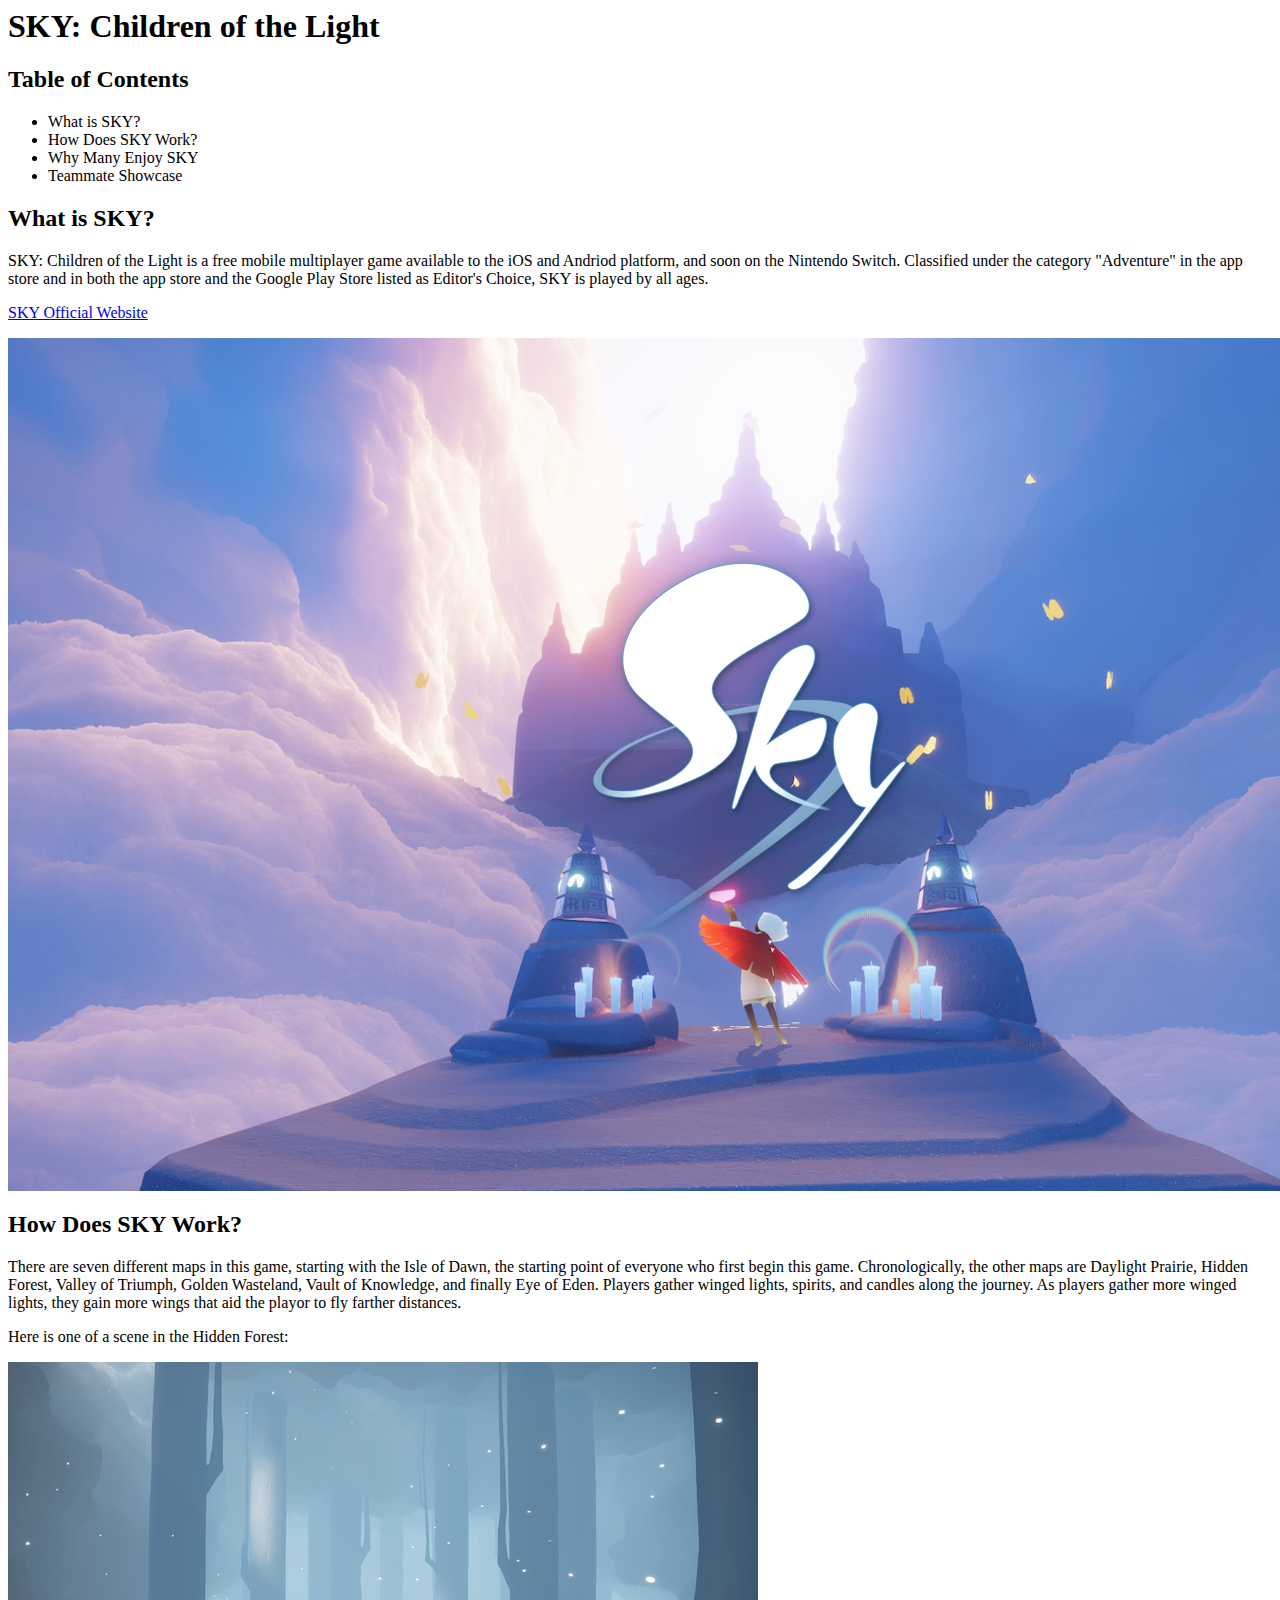
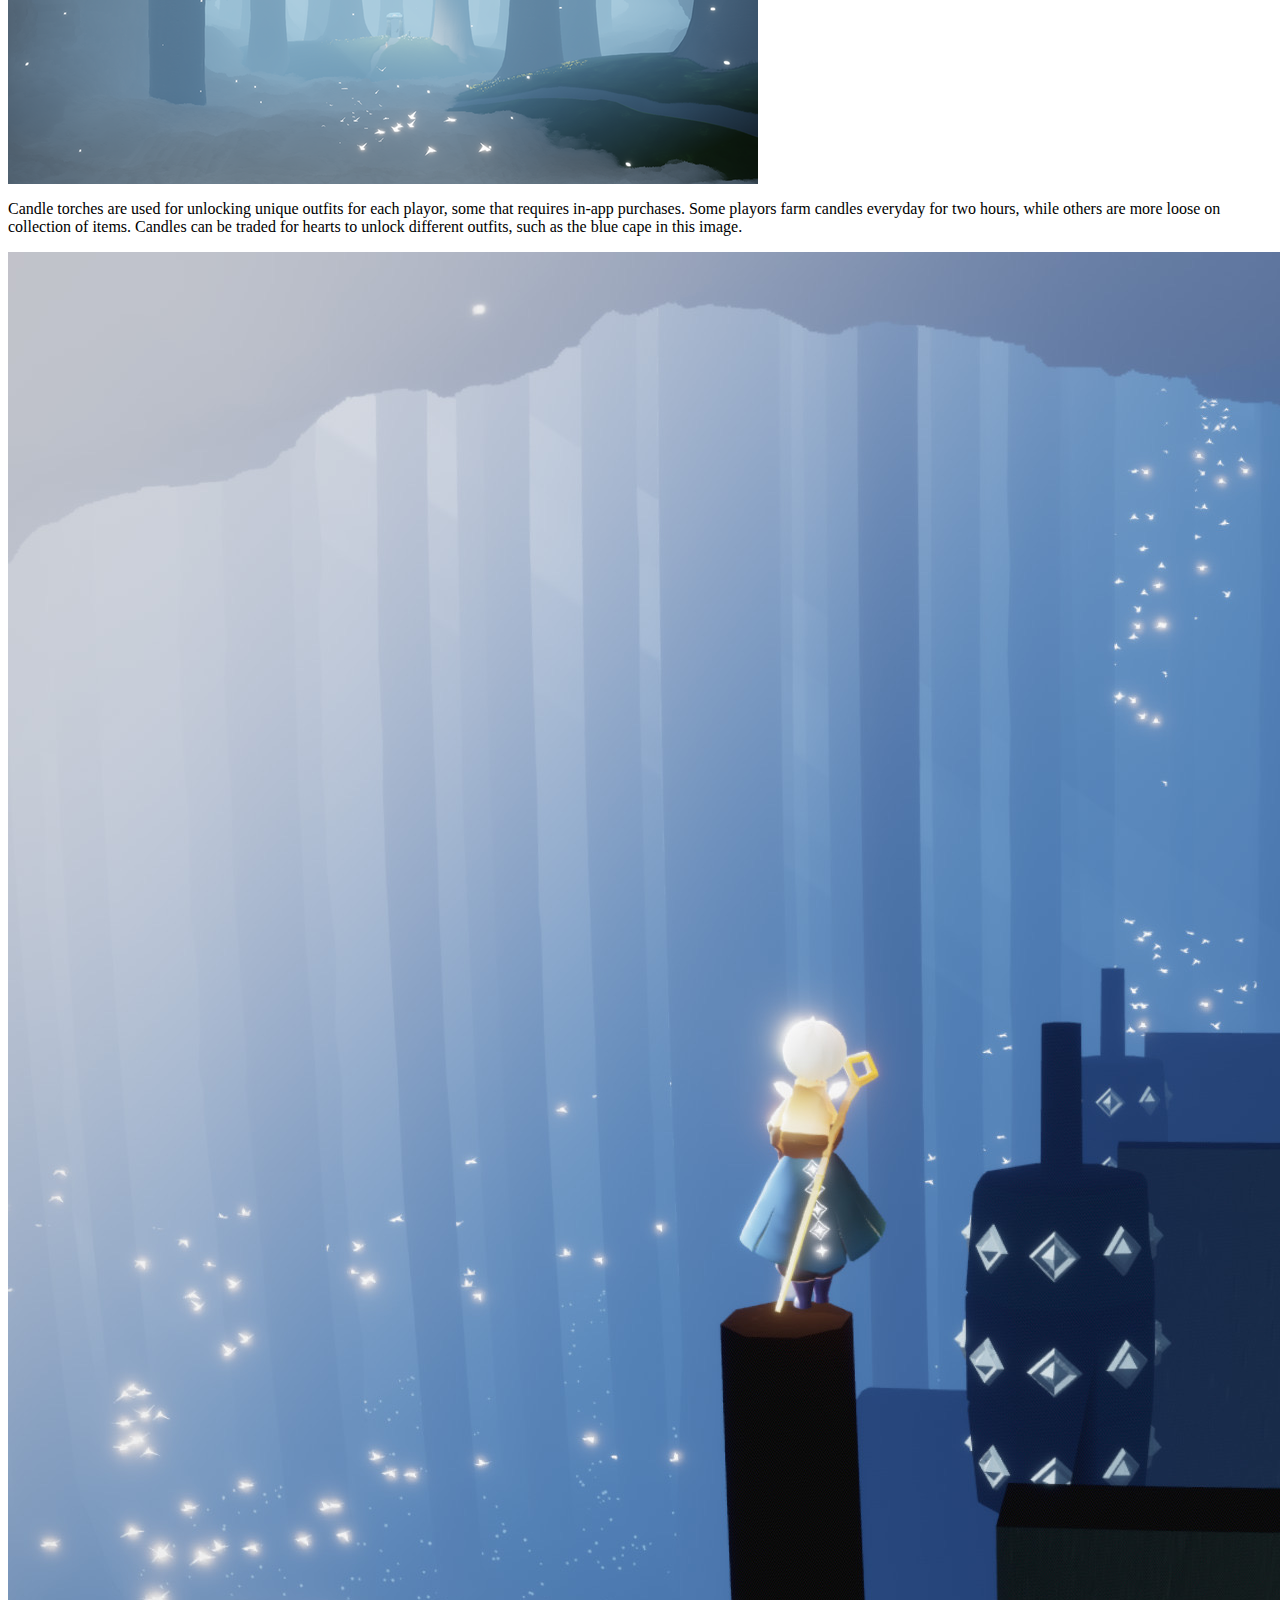
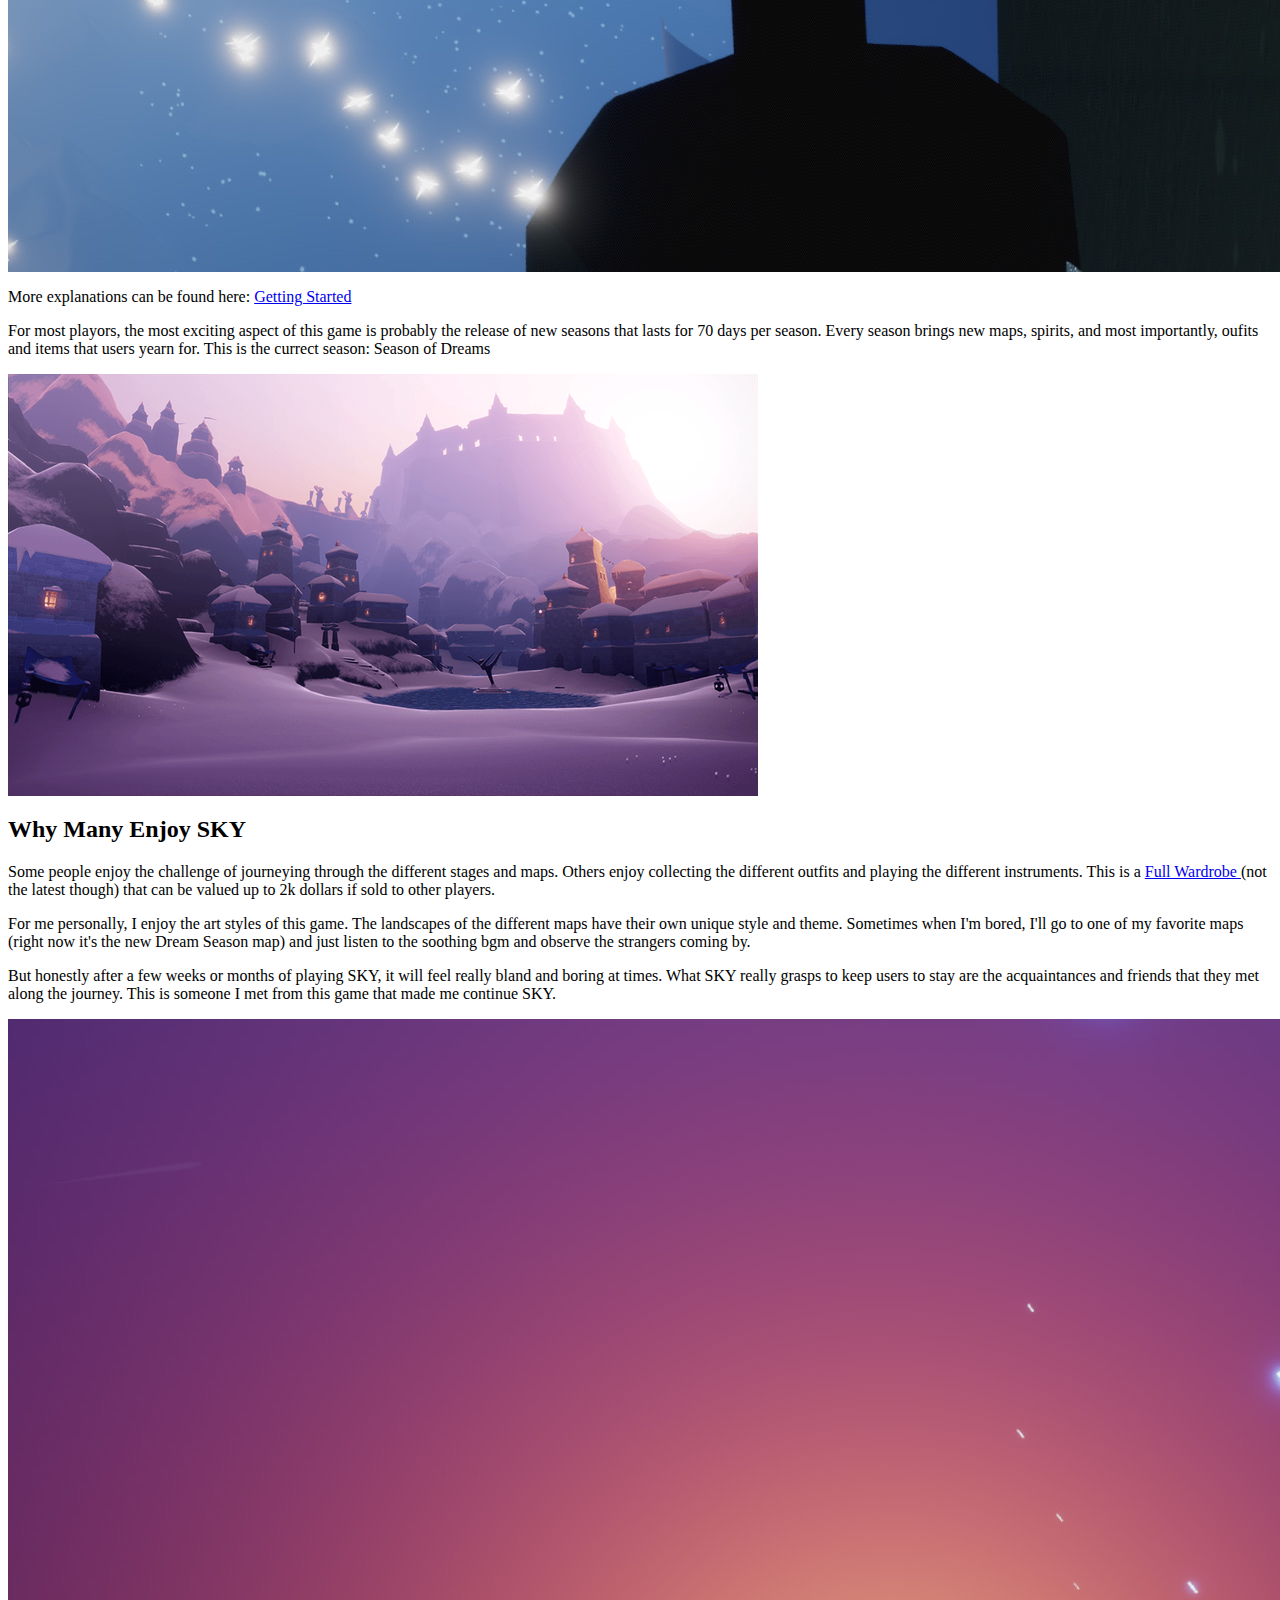
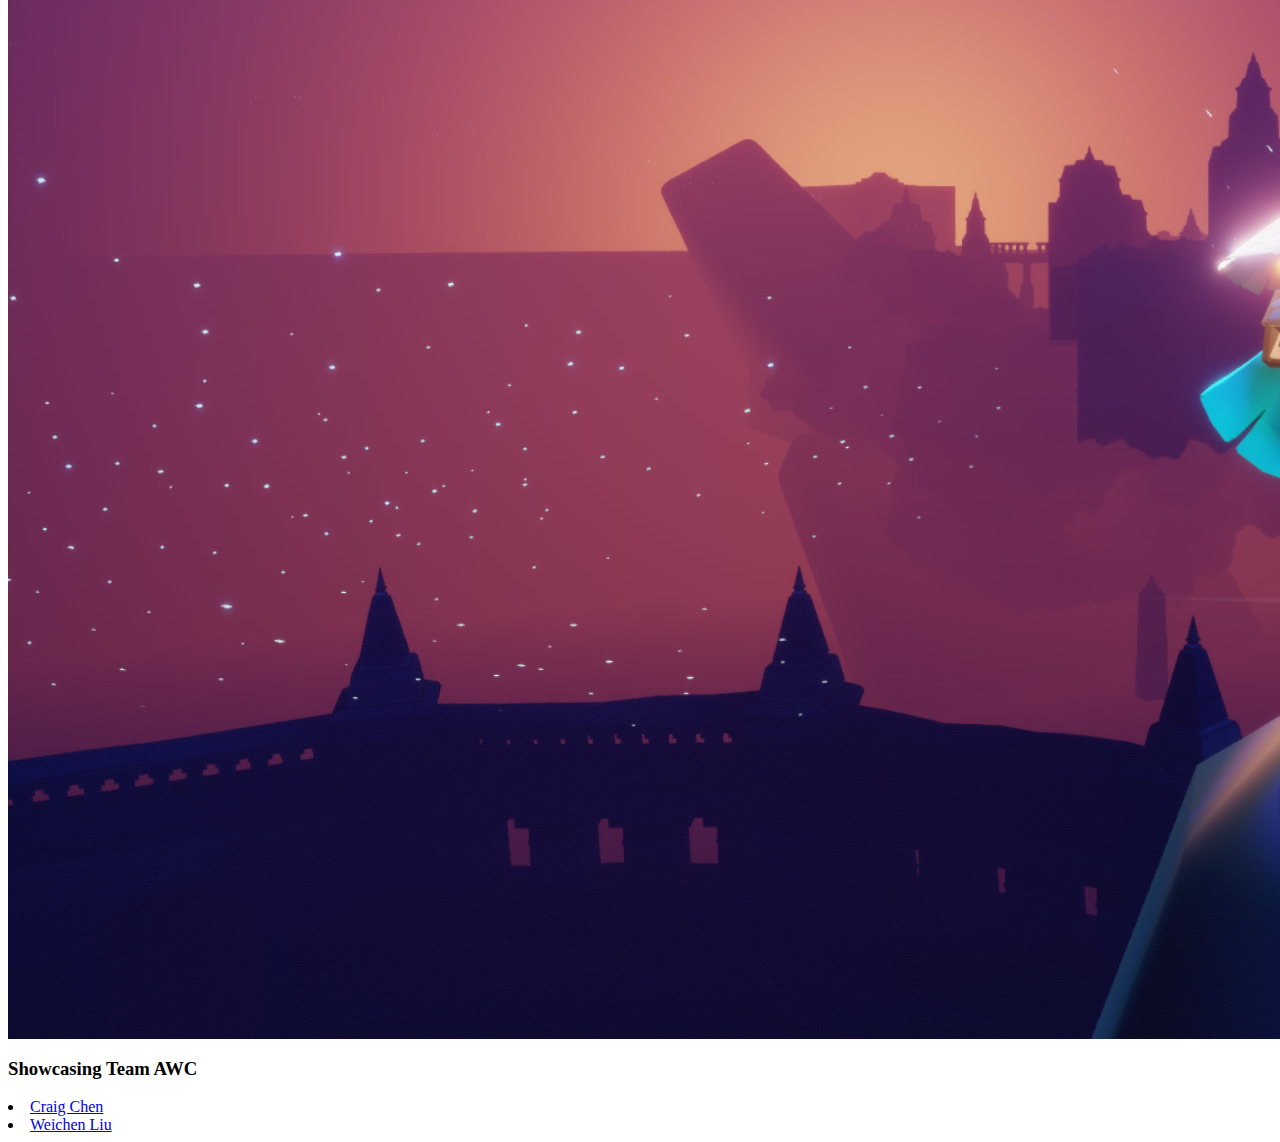
<file: index.html>
<!DOCTYPE>
<html>
  
  <!--
  AWC: Ann Li, Weichen Liu, Craig Chen
  IntroCS pd05 sec08
  HW03: Thank you for coming to
  Due 2/10/2021
  -->
  
  <body>
    <h1> SKY: Children of the Light </h1>
    
    <h2> Table of Contents </h2>
    <ul>
      <li> What is SKY? </li>
      <li> How Does SKY Work? </li>
      <li> Why Many Enjoy SKY </li>
      <li> Teammate Showcase </li>
    </ul>
    
    <h2> What is SKY? </h2>
      <p> 
        SKY: Children of the Light is a free mobile multiplayer game available to the 
        iOS and Andriod platform, and soon on the Nintendo Switch. 
        Classified under the category "Adventure" in the app store and in both the 
        app store and the Google Play Store listed as Editor's Choice, SKY is played
        by all ages.
      <p>
        <a href="https://thatskygame.com/"> SKY Official Website </a>
      </p>
      <p>
        <img src ="pics/Sky-Children-of-the-Light.png">
      </p>
    
    <h2> How Does SKY Work? </h2>
      <p> 
        There are seven different maps in this game, starting with the Isle of Dawn, 
        the starting point of everyone who first begin this game. Chronologically, the
        other maps are Daylight Prairie, Hidden Forest, Valley of Triumph, Golden Wasteland, 
        Vault of Knowledge, and finally Eye of Eden. Players gather winged
        lights, spirits, and candles along the journey. As players gather more winged lights, 
        they gain more wings that aid the playor to fly farther distances.
      </p>
      <p>
        Here is one of a scene in the Hidden Forest:
      </p>
      <p>
        <img src ="pics/HiddenForest.png">
      </p>
      <p>
        Candle torches are used for unlocking unique outfits for each playor, some that requires
        in-app purchases. Some playors farm candles everyday for two hours, while others are more
        loose on collection of items. Candles can be traded for hearts to unlock different outfits, such as the blue cape in this image.
      </p>
      <p>
        <img src ="pics/IMG_2787.JPG">
      </p>
      <p> 
        More explanations can be found here:
        <a href="https://sky-children-of-the-light.fandom.com/wiki/Getting_Started"> Getting Started </a>
      </p>
      <p>
        For most playors, the most exciting aspect of this game is probably the release of new 
        seasons that lasts for 70 days per season. Every season brings new maps, spirits, and most
        importantly, oufits and items that users yearn for.  This is the currect season: Season of Dreams
      </p>
      <p>
        <img src ="pics/medium_AP_09_Thumbnail_1000x562_9d7e39f9e6.png">
      </p>
    
    <h2> Why Many Enjoy SKY </h2>
      <p>
        Some people enjoy the challenge of journeying through the different stages 
        and maps. Others enjoy collecting the different outfits and playing the 
        different instruments. This is a 
        <a href ="https://www.youtube.com/watch?v=ZaHfqdxgXAQ&ab_channel=punkcricket"> Full Wardrobe </a>
        (not the latest though) that can be valued up to 2k dollars if sold to other players.
        
      </p>
      <p>
        For me personally, I enjoy the art styles of this game. The landscapes of
        the different maps have their own unique style and theme. Sometimes when I'm 
        bored, I'll go to one of my favorite maps (right now it's the new Dream 
        Season map) and just listen to the soothing bgm and observe the strangers coming by.
      </p>
      <p>
        But honestly after a few weeks or months of playing SKY, it will feel really
        bland and boring at times. What SKY really grasps to keep users to stay are 
        the acquaintances and friends that they met along the journey. This is someone I met from this game that made me continue SKY.
      </p>
      <p>
        <img src ="pics/IMG_6804 (1).JPG">
      </p>

    <h3> Showcasing Team AWC </h3>
      <li> 
        <a href="https://craigchen23.github.io/web/"> Craig Chen </a>
      </li>
      <li>
        <a href="https://weichenliu0571.github.io/web/"> Weichen Liu </a>
      </li>
  </body>
</html>
</file>
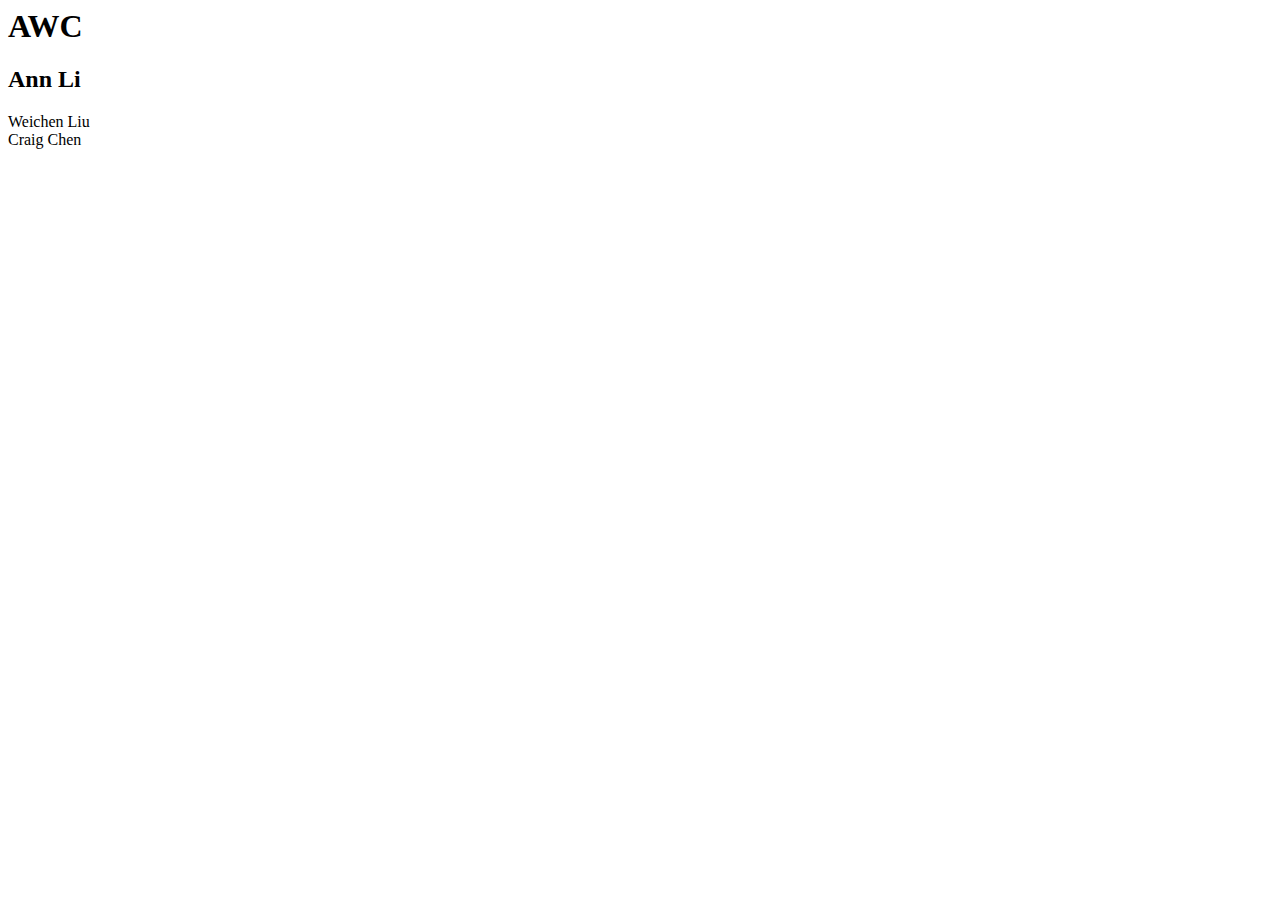
<file: index0.html>
<!DOCTYPE>
<html>
  <!Ann Li
  IntroCS pd05 sec08
  HW02: Publishio!
  Due 2/8/2021>
  
  <title> Kimi </title> 
    <!Kimi is my ducky's name>
  
  <h1> AWC </h1> 
    <!Heading one has the biggest font size and then heading two and so on.>
  <h2> Ann Li </h2>
  Weichen Liu <br> 
  Craig Chen
    <!No heading code means that the font wouldn't be bolded and would be standard font size.>
</html>
</file>
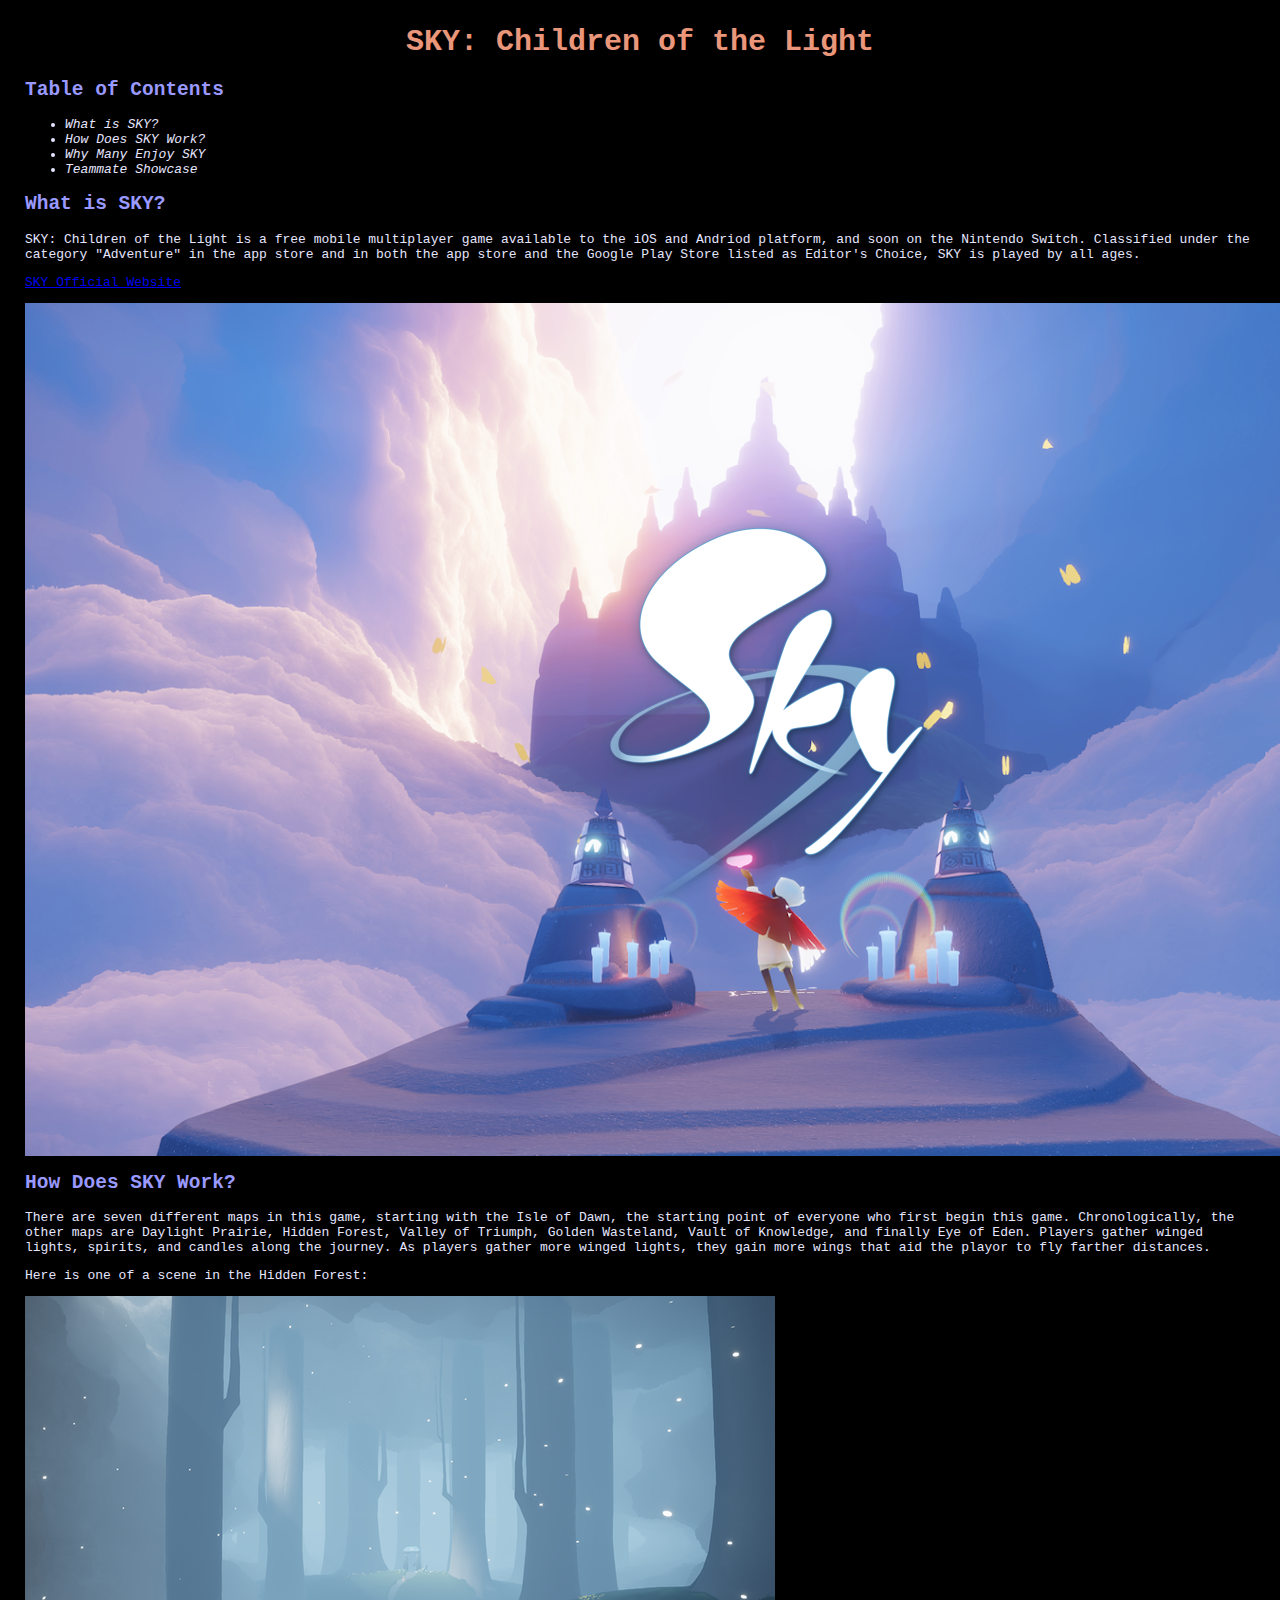
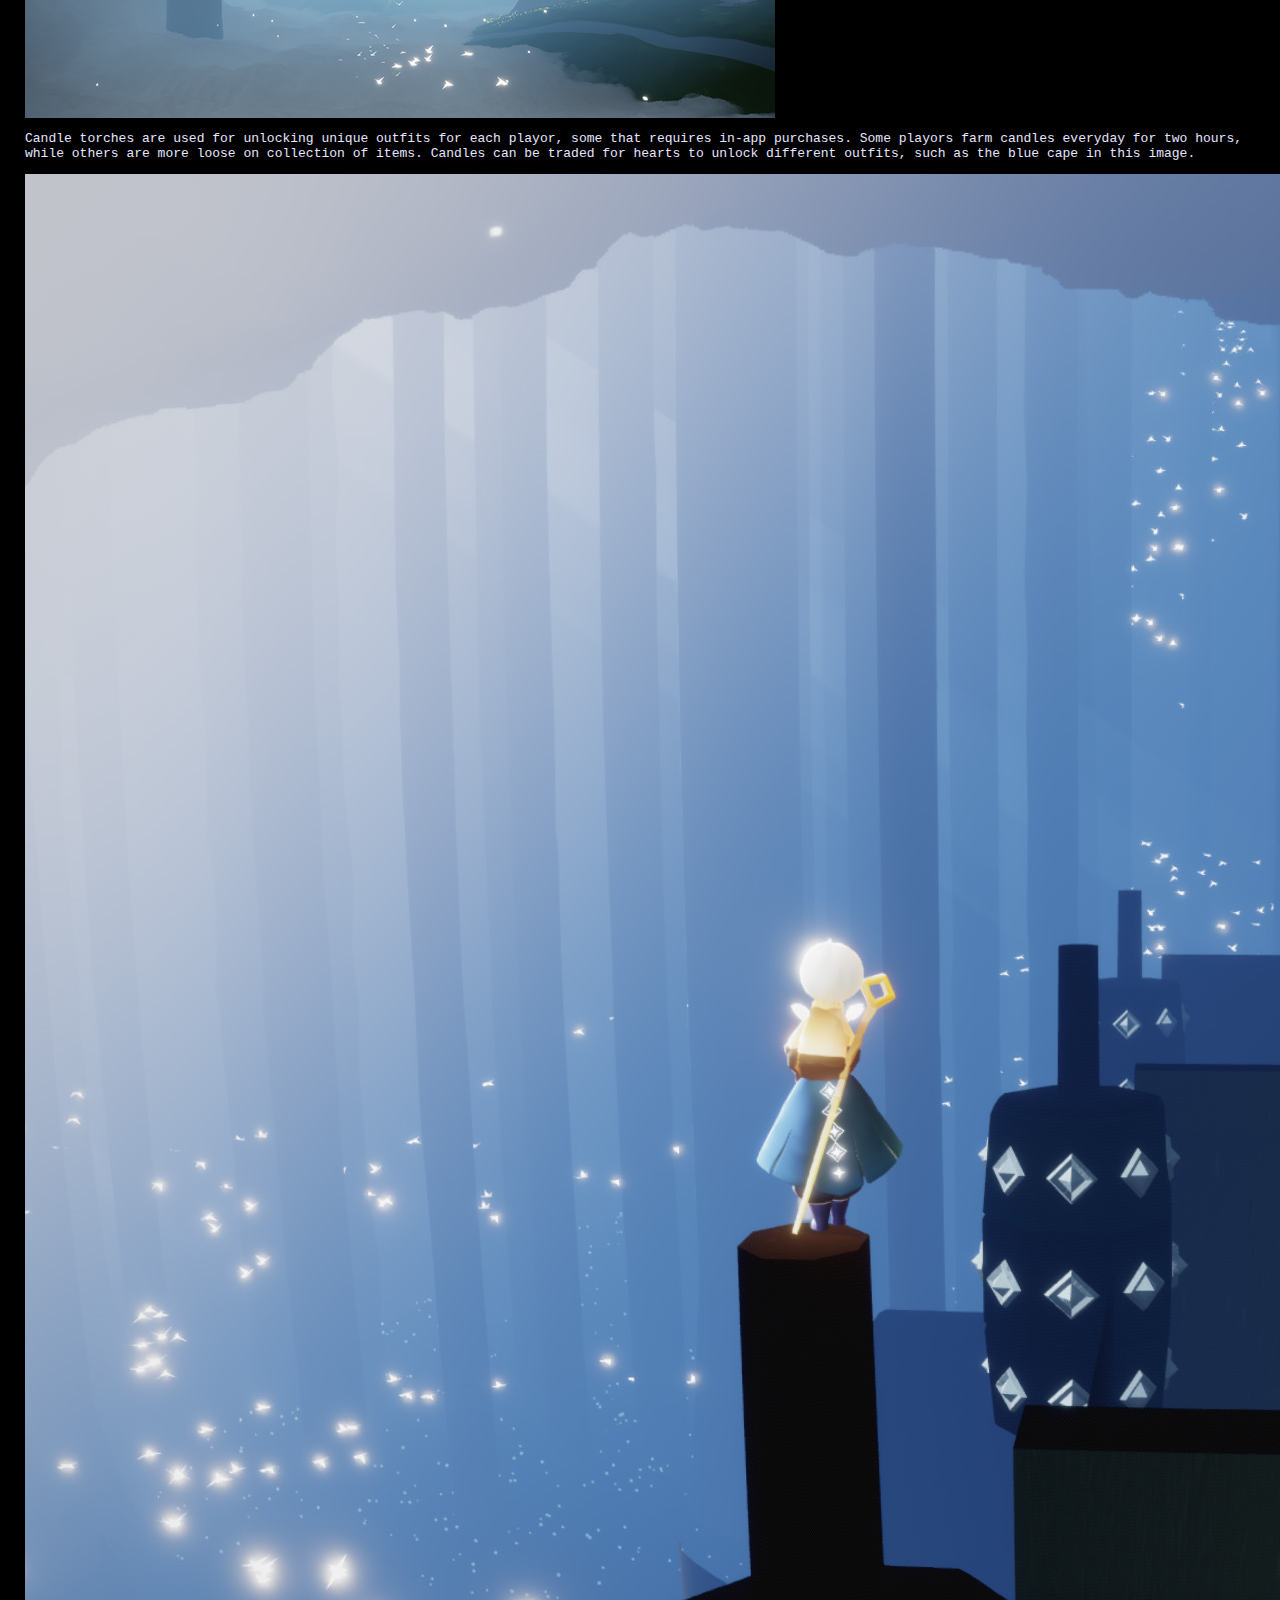
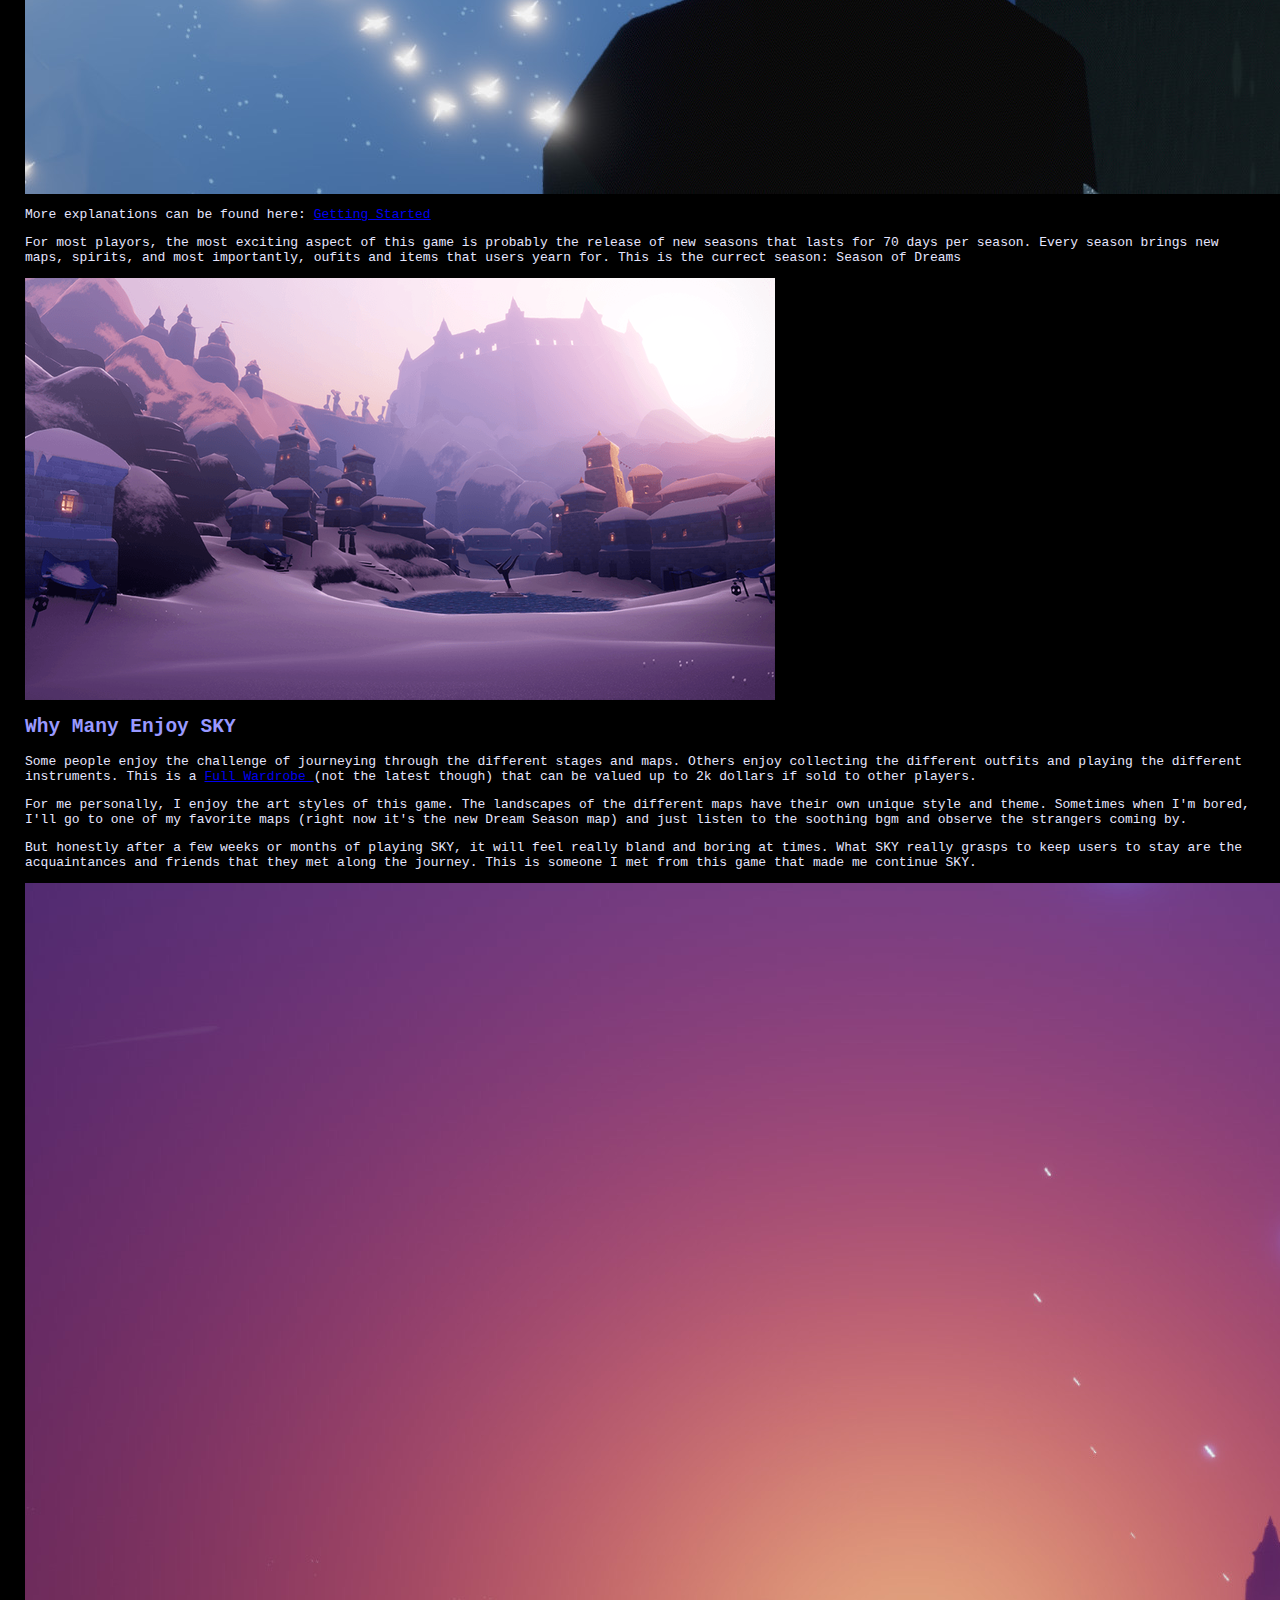
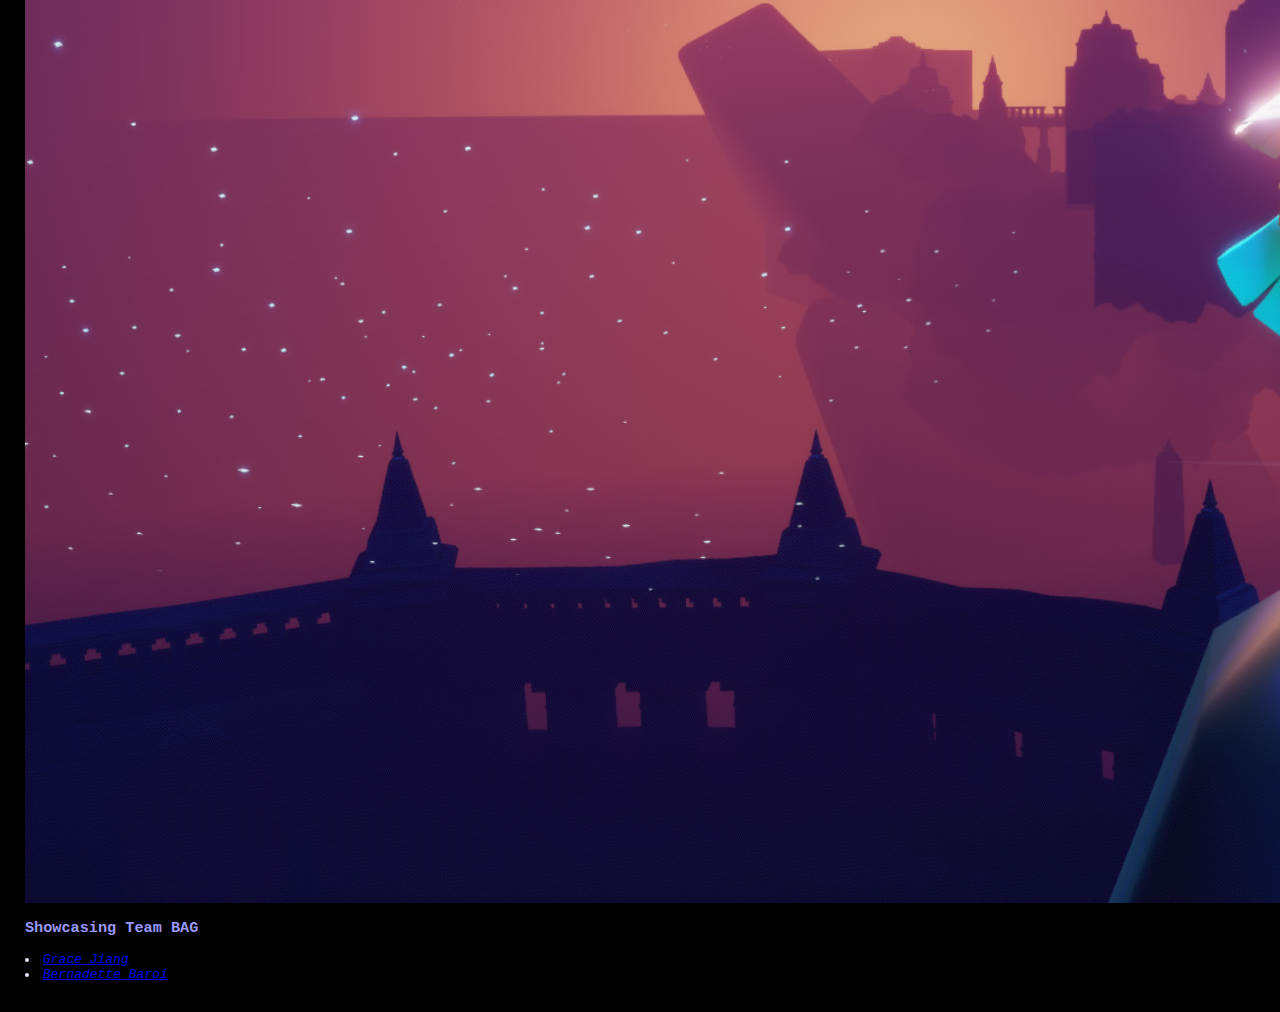
<file: talk.html>
<!DOCTYPE>
<html>
  
  <!--
  BAG: Bernadette Baroi, Ann Li, Grace Jiang
  IntroCS pd05 sec08
  HW05: Stuylin'
  Due 2/22/2021
  -->
  
	<head>
		<meta charset="utf-8">
		<link href="main.css" rel="stylesheet">
		<title>SKY</title>
	</head>
	
  <body>
    <h1> SKY: Children of the Light </h1>
    
    <h2> Table of Contents </h2>
    <ul>
      <li> What is SKY? </li>
      <li> How Does SKY Work? </li>
      <li> Why Many Enjoy SKY </li>
      <li> Teammate Showcase </li>
    </ul>
    
    <h2> What is SKY? </h2>
      <p> 
        SKY: Children of the Light is a free mobile multiplayer game available to the 
        iOS and Andriod platform, and soon on the Nintendo Switch. 
        Classified under the category "Adventure" in the app store and in both the 
        app store and the Google Play Store listed as Editor's Choice, SKY is played
        by all ages.
      <p>
        <a href="https://thatskygame.com/"> SKY Official Website </a>
      </p>
      <p>
        <img src = "pics/Sky-Children-of-the-Light.png">
      </p>
    
    <h2> How Does SKY Work? </h2>
      <p> 
        There are seven different maps in this game, starting with the Isle of Dawn, 
        the starting point of everyone who first begin this game. Chronologically, the
        other maps are Daylight Prairie, Hidden Forest, Valley of Triumph, Golden Wasteland, 
        Vault of Knowledge, and finally Eye of Eden. Players gather winged
        lights, spirits, and candles along the journey. As players gather more winged lights, 
        they gain more wings that aid the playor to fly farther distances.
      </p>
      <p>
        Here is one of a scene in the Hidden Forest:
      </p>
      <p>
        <img src = "pics/HiddenForest.png">
      </p>
      <p>
        Candle torches are used for unlocking unique outfits for each playor, some that requires
        in-app purchases. Some playors farm candles everyday for two hours, while others are more
        loose on collection of items. Candles can be traded for hearts to unlock different outfits, such as the blue cape in this image.
      </p>
      <p>
        <img src = "pics/IMG_2787.JPG">
      </p>
      <p> 
        More explanations can be found here:
        <a href="https://sky-children-of-the-light.fandom.com/wiki/Getting_Started"> Getting Started </a>
      </p>
      <p>
        For most playors, the most exciting aspect of this game is probably the release of new 
        seasons that lasts for 70 days per season. Every season brings new maps, spirits, and most
        importantly, oufits and items that users yearn for.  This is the currect season: Season of Dreams
      </p>
      <p>
        <img src = "pics/medium_AP_09_Thumbnail_1000x562_9d7e39f9e6.png">
      </p>
    
    <h2> Why Many Enjoy SKY </h2>
      <p>
        Some people enjoy the challenge of journeying through the different stages 
        and maps. Others enjoy collecting the different outfits and playing the 
        different instruments. This is a 
        <a href ="https://www.youtube.com/watch?v=ZaHfqdxgXAQ&ab_channel=punkcricket"> Full Wardrobe </a>
        (not the latest though) that can be valued up to 2k dollars if sold to other players.
        
      </p>
      <p>
        For me personally, I enjoy the art styles of this game. The landscapes of
        the different maps have their own unique style and theme. Sometimes when I'm 
        bored, I'll go to one of my favorite maps (right now it's the new Dream 
        Season map) and just listen to the soothing bgm and observe the strangers coming by.
      </p>
      <p>
        But honestly after a few weeks or months of playing SKY, it will feel really
        bland and boring at times. What SKY really grasps to keep users to stay are 
        the acquaintances and friends that they met along the journey. This is someone I met from this game that made me continue SKY.
      </p>
      <p>
        <img src = "pics/IMG_6804 (1).JPG">
      </p>

    <h3> Showcasing Team BAG </h3>
      <li> 
        <a href="https://GraceJiang-1.github.io/web/talk"> Grace Jiang </a>
      </li>
      <li>
        <a href="https://bernadettebaroi.github.io/web/talk"> Bernadette Baroi </a>
      </li>
</html>
</file>
<file: main.css>
/*
  Ann Li
  IntroCS pd00 sec00
  HW05: Stuylin'
  Due 2/22/2021
*/

h1 {
    color: #E9967A;
    font-size: 30;
    text-align: center;
}

h2 {
    color: #9999ff;
}

h3 {
    color: #9999ff;
}

body {
	background-color: black;
	font-family: Monospace;
	margin: 25px;
}

p {
	color: #e6e6ff;
}

li {
	color: #e6e6ff;
	font-style: italic;
}
/*
makes the table of context list and teammate showcase list into italics
/*
</file>
